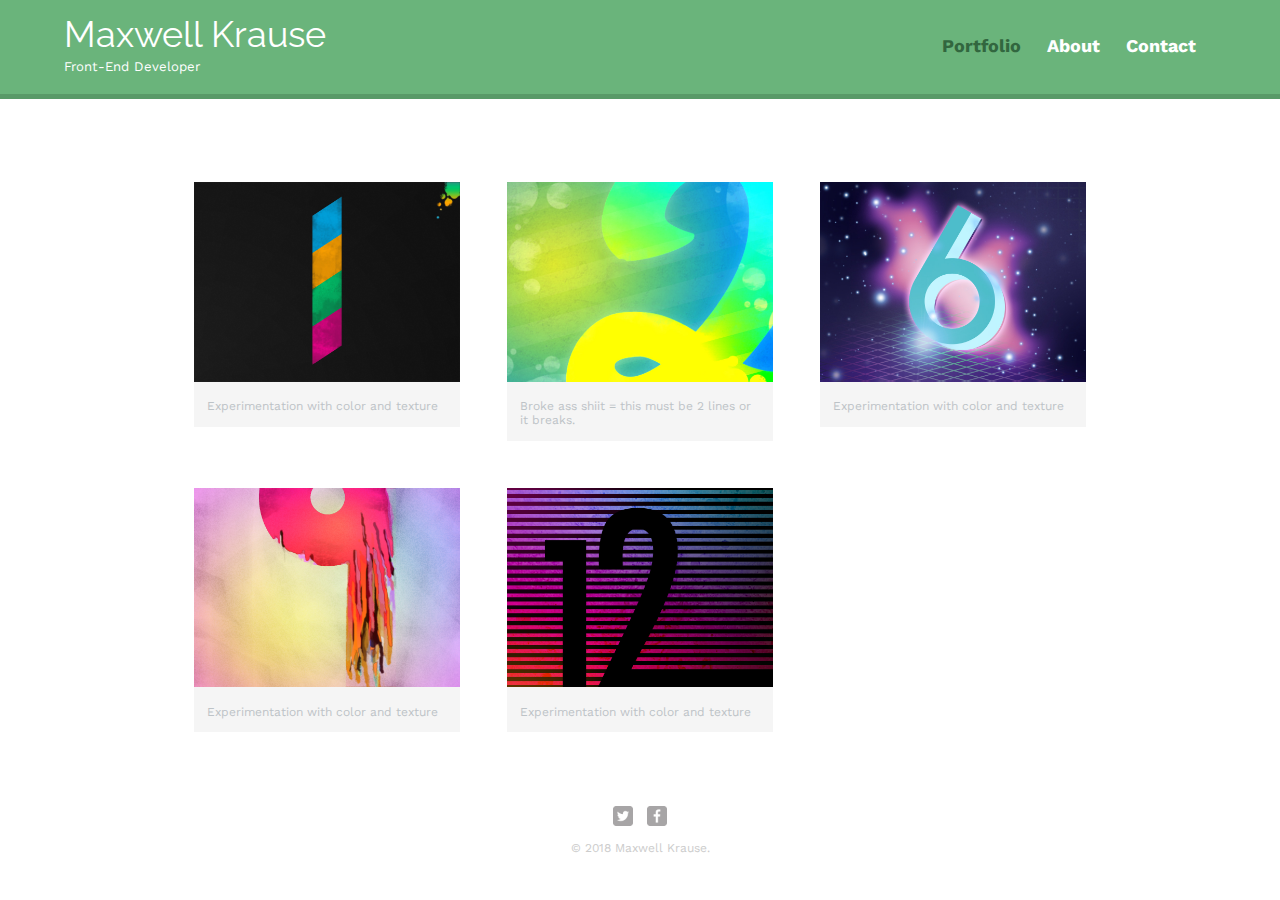
<file: index.html>
<!DOCTYPE html>
<html>
  <head>
    <meta charset="utf-8">
    <title>Maxwell L Krause | Developer</title>
    <link rel="stylesheet" href="css/normalize.css">
    <link rel="stylesheet" type="text/css" href='https://fonts.googleapis.com/css?family=Raleway:400,700,800%7CWork+Sans:400,700'>
    <link rel="stylesheet" href="css/main.css">
    <link rel="stylesheet" href="css/responsive.css">
    <meta name="viewport" content="width=device-width, initial-scale=1.0">
  </head>
  <body>
    <header>
      <a href="index.html" id="logo">
        <h1>Maxwell Krause</h1>
        <h2>Front-End Developer</h2>
      </a>
      <nav>
        <ul>
          <li><a href="index.html" class="selected">Portfolio</a></li>
          <li><a href="about.html">About</a></li>
          <li><a href="contact.html">Contact</a></li>
        </ul>
      </nav>
    </header>
    <div id="wrapper">
      <section>
        <ul id="gallery">         
          <li>
            <a href="img/numbers-01.jpg">
              <img src="img/numbers-01.jpg" alt="">
              <p>Experimentation with color and texture</p>
            </a>  
          </li>
          <li>
            <a href="img/numbers-02.jpg">
              <img src="img/numbers-02.jpg" alt="">
              <p>Broke ass shiit = this must be 2 lines or it breaks.</p>
            </a>  
          </li>
          <li>
            <a href="img/numbers-06.jpg">
              <img src="img/numbers-06.jpg" alt="">
              <p>Experimentation with color and texture</p>
            </a>  
          </li>
          <li>
            <a href="img/numbers-09.jpg">
              <img src="img/numbers-09.jpg" alt="">
              <p>Experimentation with color and texture</p>
            </a>  
          </li>
          <li>
            <a href="img/numbers-12.jpg">
              <img src="img/numbers-12.jpg" alt="">
              <p>Experimentation with color and texture</p>
            </a>  
          </li>
        </ul>
      </section>
      <footer>
        <a href="https://twitter.com/maxwellsmart84"><img src="img/twitter-wrap.png" alt="Twitter Logo" class="social-icon"></a>
        <a href="https://www.facebook.com/maxwell.krause"><img src="img/facebook-wrap.png" alt="Facebook Logo" class="social-icon"></a>
        <p>&copy; 2018 Maxwell Krause.</p>
      </footer>
    </div>
  </body> 
</html>
</file>
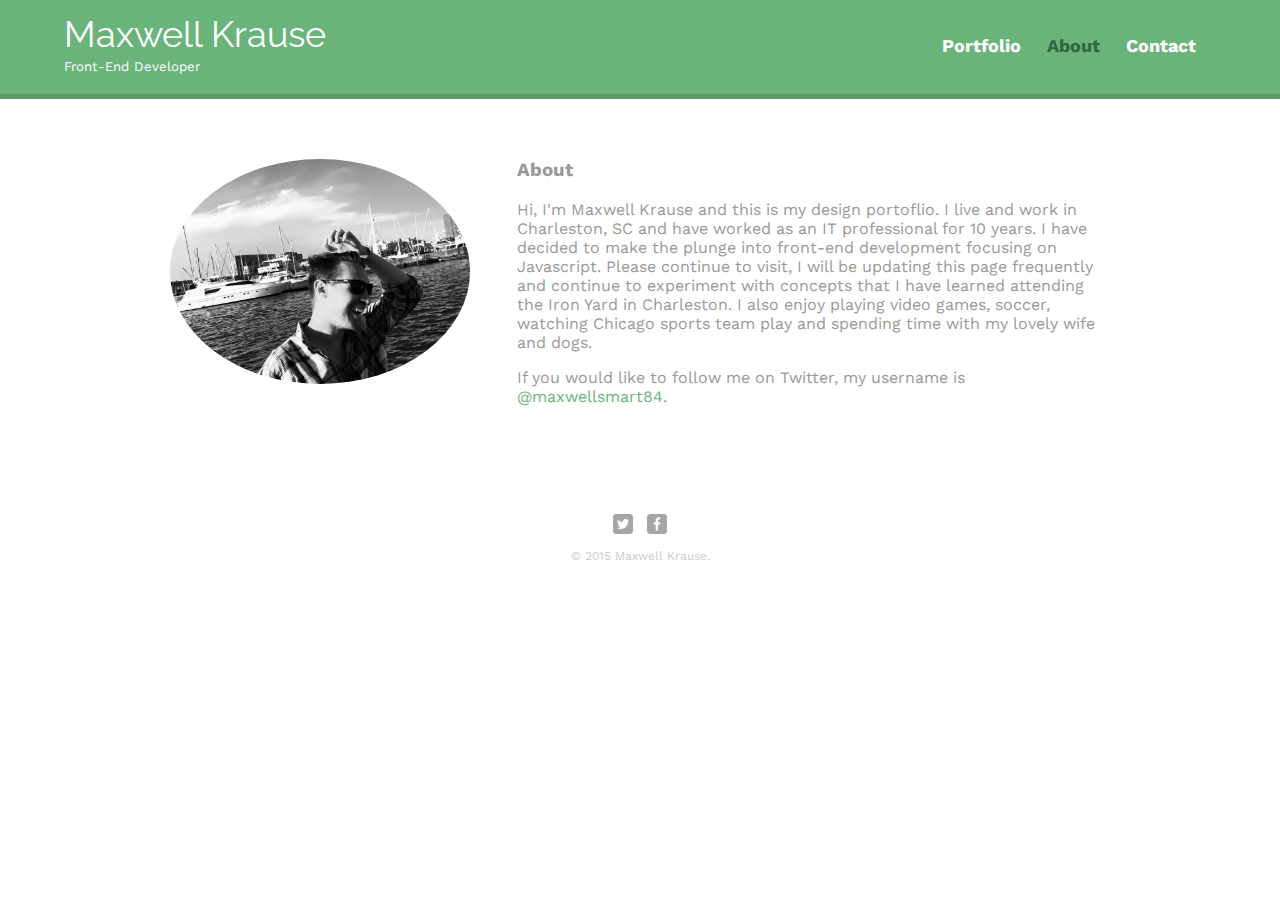
<file: about.html>
<!DOCTYPE html>
<html>
  <head>
    <meta charset="utf-8">
    <title>Maxwell L Krause | Developer</title>
    <link rel="stylesheet" href="css/normalize.css">
    <link href='https://fonts.googleapis.com/css?family=Raleway:400,700,800|Work+Sans:400,700' rel='stylesheet' type='text/css'>
    <link rel="stylesheet" href="css/main.css">
    <link rel="stylesheet" href="css/responsive.css">
    <meta name="viewport" content="width=device-width, initial-scale=1.0">
  </head>
  <body>
    <header>
      <a href="index.html" id="logo">
        <h1>Maxwell Krause</h1>
        <h2>Front-End Developer</h2>
      </a>
      <nav>
        <ul>
          <li><a href="index.html">Portfolio</a></li>
          <li><a href="about.html" class="selected">About</a></li>
          <li><a href="contact.html">Contact</a></li>
        </ul>
      </nav>
    </header>
    <div id="wrapper">
      <section>
        <img src="img/me.jpg" alt="Photograph of Maxwell Krause" class="profile-photo">
        <h3>About</h3>
        <p>Hi, I'm Maxwell Krause and this is my design portoflio.  I live and work in Charleston, SC and have worked as an IT professional for 10 years.  I have decided to make the plunge into front-end development focusing on Javascript.  Please continue to visit, I will be updating this page frequently and continue to experiment with concepts that I have learned attending the Iron Yard in Charleston.  I also enjoy playing video games, soccer, watching Chicago sports team play and spending time with my lovely wife and dogs.</p>
        <p>If you would like to follow me on Twitter, my username is <a href= https://twitter.com/maxwellsmart84>@maxwellsmart84</a>.</p>
      </section>
      <footer>
        <a href="https://twitter.com/maxwellsmart84"><img src="img/twitter-wrap.png" alt="Twitter Logo" class="social-icon"></a>
        <a href="https://www.facebook.com/maxwell.krause"><img src="img/facebook-wrap.png" alt="Facebook Logo" class="social-icon"></a>
        <p>&copy; 2015 Maxwell Krause.</p>
      </footer>
    </div>
  </body> 
</html>
</file>
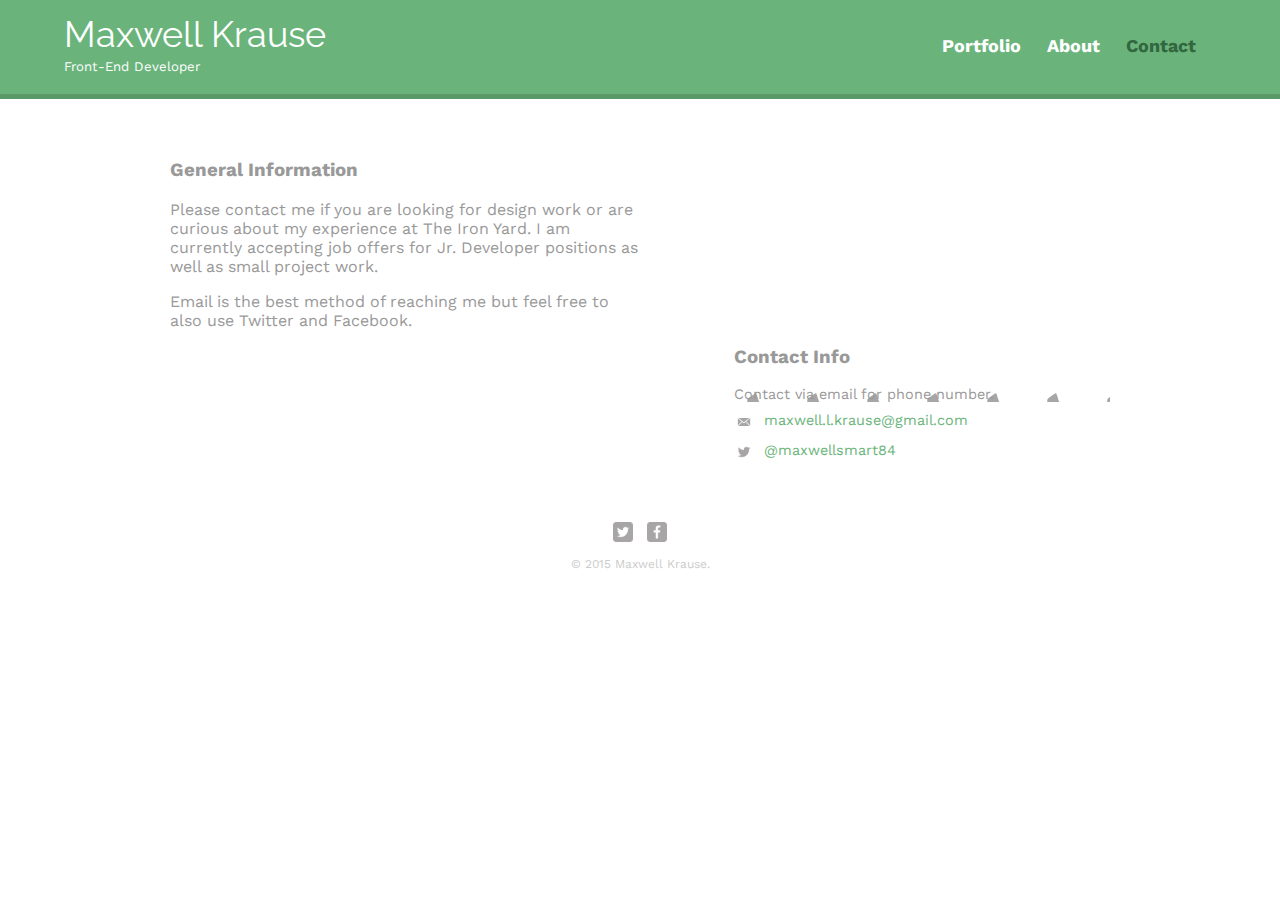
<file: contact.html>
<!DOCTYPE html>
<html>
  <head>
    <meta charset="utf-8">
    <title>Maxwell L Krause | Developer</title>
    <link rel="stylesheet" href="css/normalize.css">
    <link href='https://fonts.googleapis.com/css?family=Raleway:400,700,800|Work+Sans:400,700' rel='stylesheet' type='text/css'>
    <link rel="stylesheet" href="css/main.css">
    <link rel="stylesheet" href="css/responsive.css">
    <meta name="viewport" content="width=device-width, initial-scale=1.0">
  </head>
  <body>
    <header>
      <a href="index.html" id="logo">
        <h1>Maxwell Krause</h1>
        <h2>Front-End Developer</h2>
      </a>
      <nav>
        <ul>
          <li><a href="index.html">Portfolio</a></li>
          <li><a href="about.html">About</a></li>
          <li><a href="contact.html" class="selected">Contact</a></li>
        </ul>
      </nav>
    </header>
    <div id="wrapper">
      <section id="primary">
        <h3>General Information</h3>
        <p>Please contact me if you are looking for design work or are curious about my experience at The Iron Yard.  I am currently accepting job offers for Jr. Developer positions as well as small project work.</p>
        <p>Email is the best method of reaching me but feel free to also use Twitter and Facebook.</p>
      </section>
      <section id= "secondary">
      <h3>Contact Info</h3>
      <ul class="contact-info">
        <li class="phone">Contact via email for phone number.</li>
        <li class="mail"><a href="mailto:maxwell.l.krause@gmail.com">maxwell.l.krause@gmail.com</a></li>
        <li class="twitter"><a href="http://www.twitter.com/intent/tweet?screen_name=maxwellsmart84">@maxwellsmart84</a></li>
      </ul>
      </section>
      <footer>
        <a href="https://twitter.com/maxwellsmart84"><img src="img/twitter-wrap.png" alt="Twitter Logo" class="social-icon"></a>
        <a href="https://www.facebook.com/maxwell.krause"><img src="img/facebook-wrap.png" alt="Facebook Logo" class="social-icon"></a>
        <p>&copy; 2015 Maxwell Krause.</p>
      </footer>
    </div>
  </body> 
</html>
</file>
<file: css/main.css>
/*************************
GENERAL
**************************/
body {
  font-family:'Work Sans', sans-serif;
}
  
#wrapper {
  max-width: 940px;
  margin: 0 auto;
  padding:0 5%;
}

a {
  text-decoration:none;
}

img {
  max-width:100%;
}

h3 {
  margin:0 0 1em 0;
}



/*************************
HEADING
**************************/
header {
  float:left;
  margin:0 0 30px 0;
  padding: 5px 0 0 0;
  width:100%;
}
#logo {
  text-align:center;
  margin: 0;
}

h1 {
  font-family:'Raleway', sans-serif;
  margin:15px 0;
  font-size:1.75em;
  font-weight:normal;
  line-height:0.8em;
}

h2 {
  font-size:0.75em;
  margin: -5px 0 0;
  font-weight:normal;
}



/**************************
NAVIGATION
**************************/

nav {
  text-align:center;
  padding:10px 0;
  margin:20px 0 0;
}

nav ul {
  list-style:none;
  margin:0 10px;
  padding:0;
}

nav li {
  display:inline-block;
}

nav a {
  font-weight:700;
  padding:15px 10px;
}



/**************************
FOOTER
**************************/

footer {
  font-size:0.75em;
  text-align:center;
  clear:both;
  padding-top:50px;
  color:#ccc;
}

.social-icon {
  width:20px;
  height:20px;
  margin:0 5px;
}


/**************************
PAGE: PORTFOLIO
**************************/

#gallery {
  margin:0;
  padding:0;
  list-style:none;
}

#gallery li {
  float: left;
  width:45%;
  margin:2.5%;
  background-color:#f5f5f5;
  color:#bdc3c7;
}

#gallery li a p {
  margin: 0;
  padding: 5%;
  font-size: 0.75em;
  color: #bdc3c7;
}
    


/**************************
PAGE: ABOUT
**************************/

.profile-photo {
  display:block;
  max-width:300px;
  margin:0 auto 30px;
  border-radius:100%;
}
 
/**************************
PAGE: CONTACT
**************************/
  
.contact-info {
  list-style:none;
  padding:0;
  margin:0;
  font-size:0.9em;
}

.contact-info a {
  display:block;
  min-height:20px;
  background-repeat:no-repeat;
  background-size:20px 20px;
  padding: 0 0 0 30px;
  margin:0 0 10px;
}
  
.contact-info li.phone {
  background-image:url('../img/phone.png');
  margin:0 0 10px;
}

.contact-info li.mail a {
  background-image:url('../img/mail.png');
}

.contact-info li.twitter a {
  background-image:url('../img/twitter.png');
}



/**************************
COLORS
**************************/

/* site body */
body {
  background-color:white;
  color:#999;
}

/*green header*/
header {
  background:#6ab47b;
  border-color:#599a68;
}

/*nav background color on mobile*/
nav {
  background:#599a68;
}

/*links*/
a {
  color:#6ab47b;
}

/*logo text*/
h1, h2 {
  color:#fff;
}

/*nav link*/
nav a, nav a:visited {
  color:#fff;
}

/*selected nav link*/  
nav a.selected, nav a:hover {
  color:#32673f;
}
</file>
<file: css/responsive.css>
@media screen and (min-width:480px) {

  /*************************
  TWO COLUMN LAYOUT
  **************************/

  #primary {
    width:50%;
    float left;
  }
  
  #secondary {
    width:40%;
    float: right;
  }
  
  /*************************
  PAGE: PORTFOLIO
  **************************/

  #gallery li {
    width: 28.3333%;
  }
  
  #gallery li:nth-child(4n) {
    clear:left;
  }



   /*************************
  PAGE: ABOUT
  **************************/
  
  .profile-photo {
    float: left;
    margin: 0 5% 80px 0;
  }

}


@media screen and (min-width:660px) {
  
  /*************************
  HEADER
  **************************/
  nav {
    background:none;
    float:right;
    margin-right:5%;
    font-size:1.125em;
    text-align:right;
    width:45%;
  }
  
  #logo {
    float:left;
    margin-left:5%;
    text-align:left;
    width: 45%;
  }
  
  h1 {
    font-size: 2.25em;
  }
  
  h2 {
    font-size: 0.825em;
    margin-bottom:20px;
  }
  
  header {
    border-bottom: 5px solid #599a68;
    margin-bottom:60px;
  }
    

}
</file>
